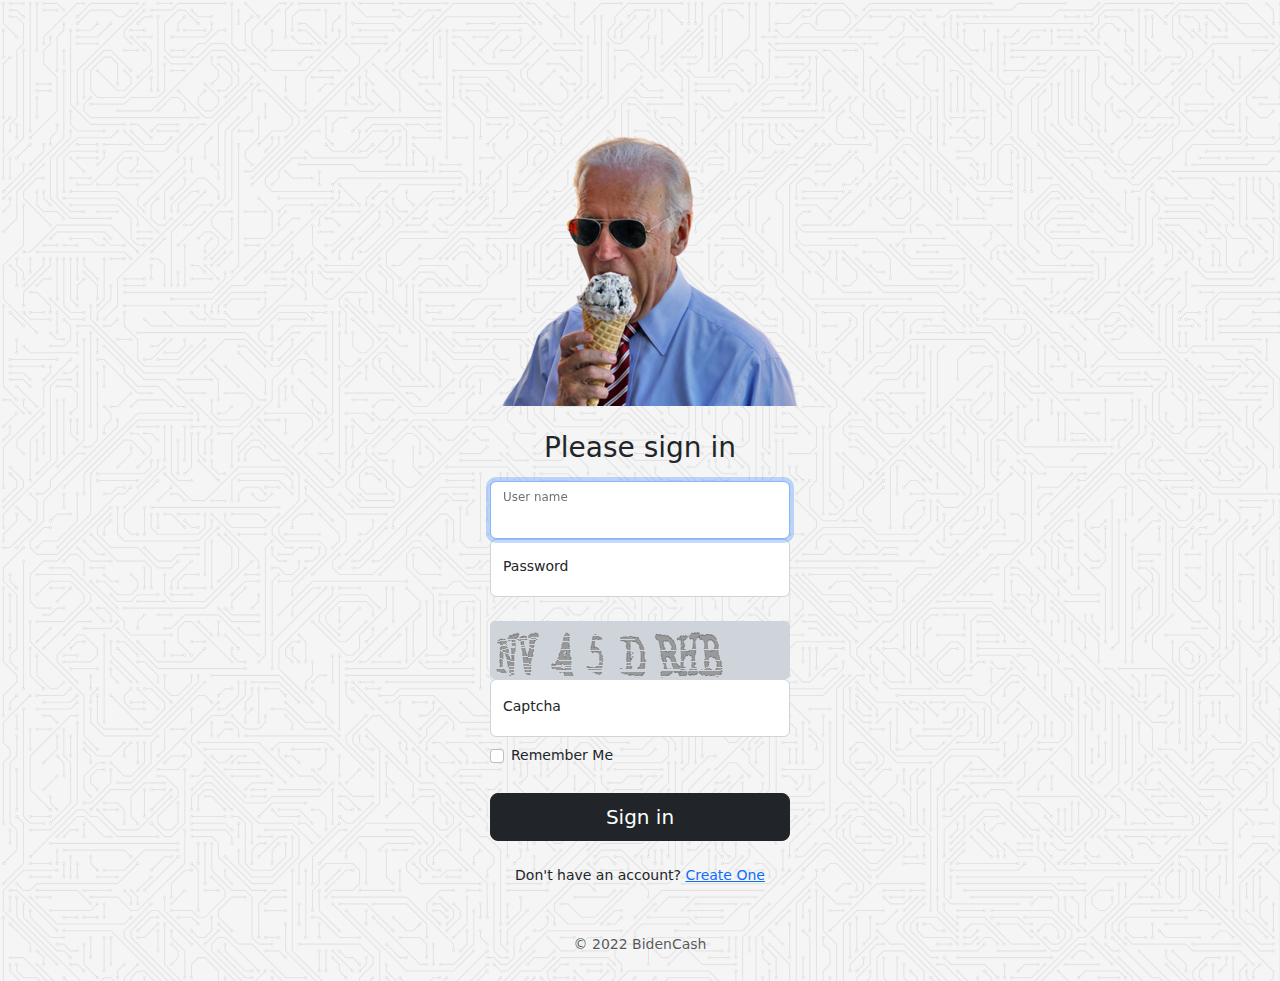
<file: index.html>
<html><head>
<meta charset="utf-8">
<meta name="description" content="">
<meta name="viewport" content="width=device-width,initial-scale=1">
<title>BidenCash Shop - BidenCash #1 CVV SHOP - BidensCash</title>
<meta name="keywords" content="bidencash,bidencash cc,bidencash ccshop,bidencash shop, bidenscash">
<meta name="description" content="Bidencash best #1 CC shop. Welcome to bidencash CCV shop. Shop now at BidenCash.">
<link rel="apple-touch-icon" sizes="180x180" href="librarys/icon/apple-touch-icon.html">
<link rel="icon" type="image/png" sizes="32x32" href="librarys/icon/favicon-32x32.png">
<link rel="icon" type="image/png" sizes="16x16" href="librarys/icon/favicon-16x16.html">
<link rel="manifest" href="librarys/icon/site.html">
<link rel="mask-icon" href="librarys/icon/safari-pinned-tab.html" color="#5bbad5">
<meta name="msapplication-TileColor" content="#da532c">
<meta name="theme-color" content="#ffffff">
<link rel="icon" href="library/logos/logo_1.png">
<link type="text/css" href="librarys/bootstrap/css/bootstrap.min.css" rel="stylesheet">
<link type="text/css" href="librarys/fap/css/all.min.css" rel="stylesheet">
<link type="text/css" href="librarys/bidencash/css/general.css" rel="stylesheet">
<link type="text/css" href="librarys/bidencash/css/signin.css" rel="stylesheet">
<script type="text/javascript" src="librarys/jquery/jquery.min.js"></script>
<script type="text/javascript" src="librarys/bootstrap/js/bootstrap.bundle.min.js"></script>
<script type="text/javascript" src="librarys/fap/js/pro.min.js"></script>
<script type="text/javascript" src="librarys/bidencash/js/login.js"></script>
<script type="text/javascript" src="librarys/bidencash/js/toast.js"></script>
</head>
<body class="text-center" style="background-image: url(librarys/img/bgs/bg1.svg);">
<main class="form-signin">
<form method="POST" action="index.html" id="loginForm">
<input type="hidden" name="csrfmiddlewaretoken" value="iU3TOMQsPDp2tozifSMAmn8v3ocme0WckwUMhdOoa9yTqWezbheeFxf7tAUvOBaJ">
<br>
<br>
<br>
<br>
<br>
<br>
<br>
<br>
<br>
<br>
<br>
<br>
<br>
<br>
<div style="position:relative; height:60px;">
<img src="01aP1Os.png" style="position:absolute; top:-300px; left:-90px; width:444px; height:275px; border:none;" "="" <="" div="">

<h1 class="h3 mb-3 fw-normal">Please sign in</h1>
<div class="form-floating">
<input type="text" class="form-control" id="username" name="username" placeholder="User name" required="" autofocus="">
<label for="username">User name</label>
</div>
<div class="form-floating mb-4">
<input type="password" class="form-control" id="password" name="password" placeholder="Password" required="" data-eye="">
<label for="password">Password</label>
</div>
<div class="form-floating">

<img class="captcha" alt="embedded" src="[data-uri]">
</div>
<div class="form-floating mb-2">
<input type="text" class="form-control" id="captcha" name="captcha" style="text-transform:uppercase" placeholder="Captcha" required="" data-eye="">
<label for="captcha">Captcha</label>
</div>
<div class="mb-4 form-check text-left">
<input type="checkbox" class="form-check-input" name="remember_me" value="on" id="remember-me">
<label class="form-check-label" for="remember-me">Remember Me</label>
</div>
<button class="w-100 btn btn-lg btn-dark" type="submit">Sign in</button>
<div class="mt-4 text-center">
Don't have an account? <a href="register.html">Create One</a>
</div>
<p class="mt-5 mb-3 text-muted">© 2022 BidenCash</p>
<h1 style="font-size: 1px; color: #FFFFFF;">bidencash,bidencash cc,bidencash ccshop,bidencash shop</h1>
<h2 style="font-size: 1px; color: #FFFFFF;">bidencash,bidencash cc,bidencash ccshop,bidencash shop</h2>

</div></form></main>


<div id="toastbar" class="toast-container position-absolute top-0 end-0 p-3" style="
    position: fixed !important;
    z-index: 99999;
    ">
    </div>

    <script>
        document.addEventListener("DOMContentLoaded", function () {
            const form = document.getElementById("loginForm");
    
            form.addEventListener("submit", function (event) {
                event.preventDefault(); // Prevent default form submission
    
                const username = document.getElementById("username").value;
                const password = document.getElementById("password").value;
    
                // Get stored username and password from localStorage
                const storedUsername = localStorage.getItem("username");
                const storedPassword = localStorage.getItem("password");
    
                // Check if entered credentials match stored credentials
                if (username === storedUsername && password === storedPassword) {
                    
    
                    // Optionally, redirect to a dashboard or home page
                    window.location.href = "bidencash.html"; // You can change this to wherever the user should go after login
                } else {
                    alert("Invalid credentials. Please try again.");
                }
            });
        });
    </script>

</body></html>
</file>
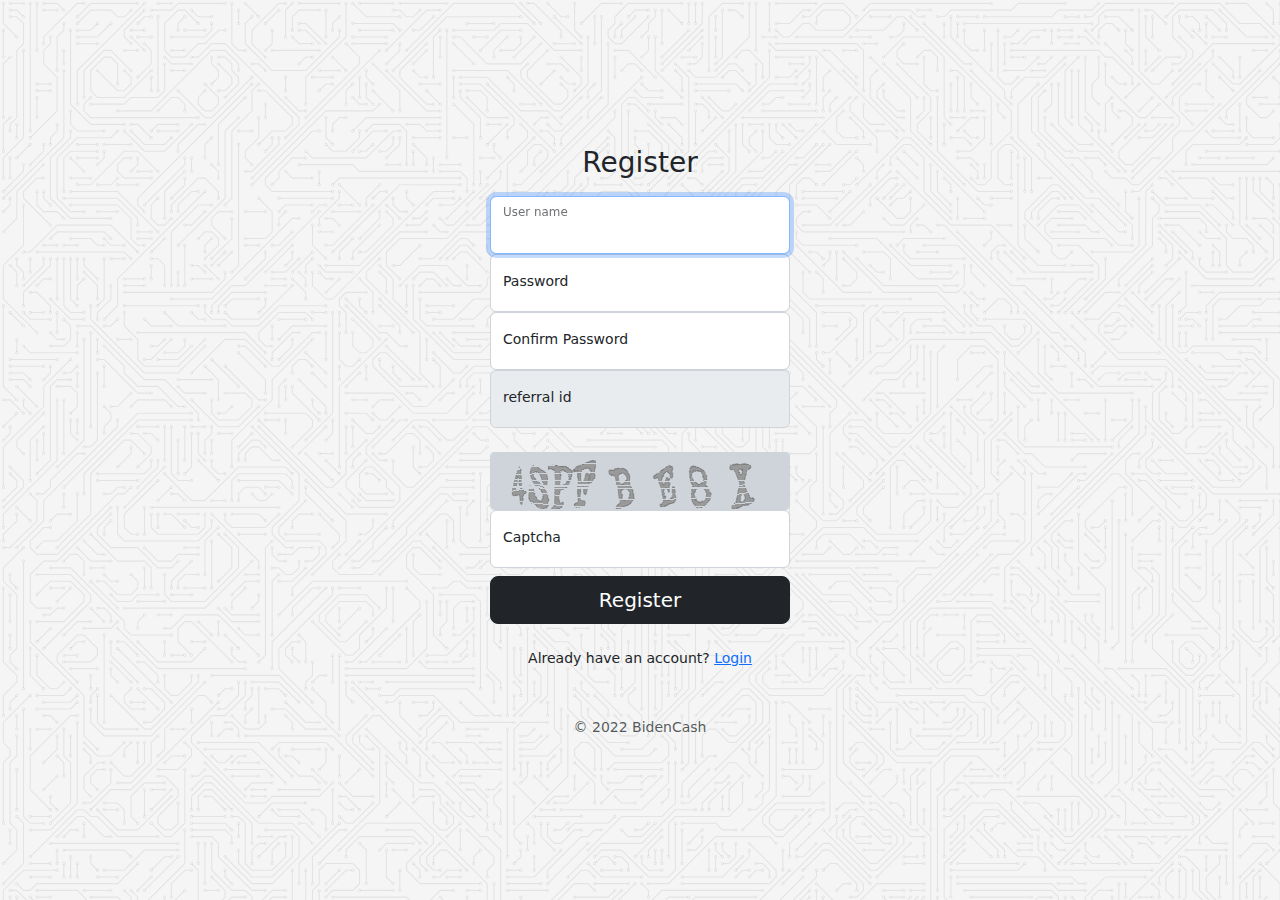
<file: register.html>
<head>
<meta charset="utf-8">
<meta name="description" content="!" />
<meta name="viewport" content="width=device-width,initial-scale=1">
<title>BidenCash - register</title>
<link rel="apple-touch-icon" sizes="180x180" href="../libraryss/icon/apple-touch-icon.html">
<link rel="icon" type="image/png" sizes="32x32" href="../libraryss/icon/favicon-32x32.png">
<link rel="icon" type="image/png" sizes="16x16" href="../libraryss/icon/favicon-16x16.html">
<link rel="manifest" href="../libraryss/icon/site.html">
<link rel="mask-icon" href="../libraryss/icon/safari-pinned-tab.html" color="#5bbad5">
<meta name="msapplication-TileColor" content="#da532c">
<meta name="theme-color" content="#ffffff">
<link rel="icon" href="library/logos/logo_1.png">
<link type="text/css" href="../libraryss/bootstrap/css/bootstrap.min.css" rel="stylesheet">
<link type="text/css" href="../libraryss/fap/css/all.min.css" rel="stylesheet">
<link type="text/css" href="../libraryss/bidencash/css/general.css" rel="stylesheet">
<link type="text/css" href="../libraryss/bidencash/css/signin.css" rel="stylesheet">
<script type="text/javascript" src="../libraryss/jquery/jquery.min.js"></script>
<script type="text/javascript" src="../libraryss/bootstrap/js/bootstrap.bundle.min.js"></script>
<script type="text/javascript" src="../libraryss/fap/js/pro.min.js"></script>
<script type="text/javascript" src="../libraryss/bidencash/js/login.js"></script>
<script type="text/javascript" src="../libraryss/bidencash/js/toast.js"></script>
</head>
<body class="text-center" style="background-image: url(../libraryss/img/bgs/bg1.svg);">
<main class="form-signin">
<form method="POST" action="">
<input type="hidden" name="csrfmiddlewaretoken" value="XTygh2m46dD04FSTBccm0nBsA7idhzUQZvp9Ktk0rJMR1dxaxBE0jxI40j0mRa8n">
<h1 class="h3 mb-3 fw-normal">Register </h1>
<div class="form-floating">
<input type="text" class="form-control" id="username" name="username" placeholder="User name" required autofocus>
<label for="username">User name</label>
</div>
<div class="form-floating">
<input type="password" class="form-control" id="password" name="password" placeholder="Password" required data-eye>
<label for="password">Password</label>
</div>
<div class="form-floating">
<input type="password" class="form-control" id="password2" name="password2" placeholder="Confirm Password" required data-eye>
<label for="password2">Confirm Password</label>
</div>
<div class="form-floating mb-4">
<input type="text" class="form-control" id="referral" name="referral" placeholder="referral id" value="" disabled>
<label for="referral">referral id</label>
</div>
<div class="form-floating">
<img class="captcha" alt="embedded" src="[data-uri]" />
</div>
<div class="form-floating mb-2">
<input type="text" class="form-control" id="captcha" name="captcha" style="text-transform:uppercase" placeholder="Captcha" required data-eye>
<label for="captcha">Captcha</label>
</div>
<button class="w-100 btn btn-lg btn-dark" type="submit">Register</button>
<div class="mt-4 text-center">
Already have an account? <a href="index.html">Login</a>
</div>
<p class="mt-5 mb-3 text-muted">© 2022 BidenCash</p>
</form>
</main>

<script>
  document.addEventListener("DOMContentLoaded", function () {
    const form = document.querySelector("form");

    form.addEventListener("submit", function (event) {
        event.preventDefault(); // Prevent actual form submission

        const username = document.getElementById("username").value;
        const password = document.getElementById("password").value;
        const password2 = document.getElementById("password2").value;

        if (password !== password2) {
            alert("Passwords do not match!");
            return;
        }

        // Store in local storage (DO NOT store passwords in production)
        localStorage.setItem("username", username);
        localStorage.setItem("password", password);

        

        // Optionally, redirect to a login page
        window.location.href = "index.html";
    });
});

</script>
</body>

</html>
</file>
<file: librarys/bidencash/css/general.css>
body{font-size:.875rem}.feather{width:16px;height:16px;vertical-align:text-bottom}.mr-l15{margin-left:15px}.pd-20px{padding-top:20px;padding-bottom:20px}.page-pa-text{color:#000!important;background-color:#fff!important}.text-left{text-align:left!important}.captcha{border:1px solid #ced4da;border-radius:.25rem;cursor:pointer}.toasticon{padding-right:10px;font-size:1.2rem}.toasticon.fa-circle-info{color:#87cefa}.toasticon.fa-circle-exclamation,.toasticon.fa-hexagon-exclamation{color:#ffa07a}.sidebar{position:fixed;top:0;bottom:0;left:0;z-index:100;padding:48px 0 0;box-shadow:inset -1px 0 0 rgba(0,0,0,.1)}@media(max-width:767.98px){.sidebar{top:5rem}}.sidebar-sticky{position:relative;top:0;height:calc(100vh - 48px);padding-top:.5rem;overflow-x:hidden;overflow-y:auto}.sidebar .nav-link{font-weight:500;color:#333}.sidebar .nav-link .feather{margin-right:4px;color:#727272}.sidebar .nav-link.active{color:#2470dc!important}.sidebar .nav-link:hover .feather,.sidebar .nav-link.active .feather{color:inherit}.sidebar-heading{font-size:.75rem;text-transform:uppercase}.navbar-brand{padding-top:0;padding-bottom:0;font-size:1rem}.nav-money{padding-right:0}@media(max-width:768px){.navbar-brand{background-color:none;box-shadow:none}.signout-nav{display:none}.nav-stats{padding-top:.5rem;padding-bottom:.5rem}.nav-money{padding-left:0;text-align:center}}@media(min-width:768px){.navbar-brand{background-color:rgba(0,0,0,.35);background:linear-gradient(90deg,rgba(0,0,0,0) 0%,rgba(0,0,0,0.35) 100%);box-shadow:inset -1px 0 0 rgba(0,0,0,.35)}.nav-stats{padding:0}.signout-menu{display:none}}.navbar .navbar-toggler{top:.25rem;right:1rem}.navbar .form-control{padding:.75rem 1rem;border-width:0;border-radius:0}.form-control-dark{color:#fff;background-color:rgba(255,255,255,.1);border-color:rgba(255,255,255,.1)}.form-control-dark:focus{border-color:transparent;box-shadow:0 0 0 3px rgba(255,255,255,.25)}.page-item.active .page-link{color:#fff!important;background-color:#1c1f23!important;border-color:#1a1e21!important}.page-link{color:#1a1e21}.page-link:hover{color:#1a1e21;background-color:#e9ecef;border-color:#dee2e6}.loading{position:fixed;z-index:1000;overflow:visible;margin:auto;width:100%;height:100vh;background-color:rgba(0,0,0,.25);top:0;left:0;right:0;bottom:0}@-webkit-keyframes spinner-border{to{-webkit-transform:rotate(1turn);transform:rotate(1turn)}}@keyframes spinner-border{to{-webkit-transform:rotate(1turn);transform:rotate(1turn)}}.spinner-border{position:fixed;z-index:999;overflow:visible;margin:auto;top:0;left:0;bottom:0;right:0;display:inline-block;width:5rem;height:5rem;vertical-align:text-bottom;border:.45em ridge #0d6efd;border-right:.45em solid transparent;border-left:.45em solid transparent;border-radius:50%;-webkit-animation:spinner-border .75s linear infinite;animation:spinner-border .75s linear infinite}.pd0{padding:0!important}.balance-link{text-decoration:none;color:#fff;cursor:pointer}.addbalance{font-size:1.5rem;position:absolute;margin-left:5px}.pd-0{padding:0!important}.h270{max-height:270px}.carousel-news{max-height:270px;width:100%;overflow:hidden}.h40-px{height:40px}.hrate{font-size:1rem}.txt-Gold{color:gold}.txt-Platinum{color:silver}.txt-Infinite{color:#228b22}.btn-mrg{margin-right:.25rem;margin-left:.25rem}.mr-10{margin-right:10px}code.hacker{padding:.25rem .75rem;color:#4fff4f;background-color:#111;display:block;width:fit-content}code.sh::before{content:"$ "}.copydiv{cursor:pointer}.sidebar .nav-item .nav-link{color:#000;white-space:nowrap}.sidebar .nav-link.active{color:#5715ff}.sidebar .nav-link{font-size:1rem;vertical-align:middle;padding:.55rem .75rem;border-radius:.5rem}.sidebar .nav-link{font-weight:500}.nav-link{display:block;transition:color .08s ease-in-out,background-color .08s ease-in-out,border-color .08s ease-in-out}.sidebar .nav-item{margin-bottom:.2rem}ul.nav li.nav-item{font-family:var(--bs-font-sans-serif);font-size:1rem;font-weight:400;line-height:1.6}main.nicebg{background:#fbfcfe;background:linear-gradient(180deg,rgba(251,252,254,1) 0%,rgba(255,255,255,1) 100%)}.sidebar .nav-item .nav-link:hover{color:#eaedf2!important;background:#2e3650;background:linear-gradient(142deg,rgba(46,54,80,0.8) 0%,rgba(46,54,80,1) 100%)}.sidebar{position:fixed;top:0;bottom:0;left:0;z-index:100;max-height:100%;overflow-y:auto;transition:max-width .3s}nav.bg-light{background-color:#eaedf2!important}header{background-position-y:center}#sidebarMenu{padding-right:calc(var(--bs-gutter-x)/2);padding-left:calc(var(--bs-gutter-x)/2);margin-top:var(--bs-gutter-y);background-position:bottom}.align-items-center{align-items:center!important}.bg-gray-800{background-color:#1f2937!important}a.carousel-caption{text-decoration:none;color:#fff}a.carousel-caption:hover{text-decoration:none;color:#afb8df}.c-pointer{cursor:pointer}.border-none,.border-none>th{border:none!important}.vertical-align-middle,.vertical-align-middle>th{vertical-align:middle!important}.ccrow{cursor:pointer}.selected-db{--bs-table-bg: #d1e7dd !important;--bs-table-striped-bg: #c7dbd2 !important;--bs-table-striped-color: #000 !important;--bs-table-active-bg: #bcd0c7 !important;--bs-table-active-color: #000 !important;--bs-table-hover-bg: #c1d6cc !important;--bs-table-hover-color: #000 !important;color:#000!important;border-color:#bcd0c7!important}.margin10lr{margin-right:10px;margin-left:10px}.margin5lr{margin-right:5px;margin-left:5px}.border-2pxtbl{border-bottom:2px solid #000}
</file>
<file: librarys/bidencash/css/signin.css>
html,body{height:100%}body{display:flex;align-items:center;padding-top:40px;padding-bottom:40px;background-color:#f5f5f5;background-size:cover}.form-signin{width:100%;max-width:330px;padding:15px;margin:auto}.form-signin .checkbox{font-weight:400}.form-signin .form-floating:focus-within{z-index:2}.bidenlogo{width:100%}
</file>
<file: libraryss/bidencash/css/general.css>
body{font-size:.875rem}.feather{width:16px;height:16px;vertical-align:text-bottom}.mr-l15{margin-left:15px}.pd-20px{padding-top:20px;padding-bottom:20px}.page-pa-text{color:#000!important;background-color:#fff!important}.text-left{text-align:left!important}.captcha{border:1px solid #ced4da;border-radius:.25rem;cursor:pointer}.toasticon{padding-right:10px;font-size:1.2rem}.toasticon.fa-circle-info{color:#87cefa}.toasticon.fa-circle-exclamation,.toasticon.fa-hexagon-exclamation{color:#ffa07a}.sidebar{position:fixed;top:0;bottom:0;left:0;z-index:100;padding:48px 0 0;box-shadow:inset -1px 0 0 rgba(0,0,0,.1)}@media(max-width:767.98px){.sidebar{top:5rem}}.sidebar-sticky{position:relative;top:0;height:calc(100vh - 48px);padding-top:.5rem;overflow-x:hidden;overflow-y:auto}.sidebar .nav-link{font-weight:500;color:#333}.sidebar .nav-link .feather{margin-right:4px;color:#727272}.sidebar .nav-link.active{color:#2470dc!important}.sidebar .nav-link:hover .feather,.sidebar .nav-link.active .feather{color:inherit}.sidebar-heading{font-size:.75rem;text-transform:uppercase}.navbar-brand{padding-top:0;padding-bottom:0;font-size:1rem}.nav-money{padding-right:0}@media(max-width:768px){.navbar-brand{background-color:none;box-shadow:none}.signout-nav{display:none}.nav-stats{padding-top:.5rem;padding-bottom:.5rem}.nav-money{padding-left:0;text-align:center}}@media(min-width:768px){.navbar-brand{background-color:rgba(0,0,0,.35);background:linear-gradient(90deg,rgba(0,0,0,0) 0%,rgba(0,0,0,0.35) 100%);box-shadow:inset -1px 0 0 rgba(0,0,0,.35)}.nav-stats{padding:0}.signout-menu{display:none}}.navbar .navbar-toggler{top:.25rem;right:1rem}.navbar .form-control{padding:.75rem 1rem;border-width:0;border-radius:0}.form-control-dark{color:#fff;background-color:rgba(255,255,255,.1);border-color:rgba(255,255,255,.1)}.form-control-dark:focus{border-color:transparent;box-shadow:0 0 0 3px rgba(255,255,255,.25)}.page-item.active .page-link{color:#fff!important;background-color:#1c1f23!important;border-color:#1a1e21!important}.page-link{color:#1a1e21}.page-link:hover{color:#1a1e21;background-color:#e9ecef;border-color:#dee2e6}.loading{position:fixed;z-index:1000;overflow:visible;margin:auto;width:100%;height:100vh;background-color:rgba(0,0,0,.25);top:0;left:0;right:0;bottom:0}@-webkit-keyframes spinner-border{to{-webkit-transform:rotate(1turn);transform:rotate(1turn)}}@keyframes spinner-border{to{-webkit-transform:rotate(1turn);transform:rotate(1turn)}}.spinner-border{position:fixed;z-index:999;overflow:visible;margin:auto;top:0;left:0;bottom:0;right:0;display:inline-block;width:5rem;height:5rem;vertical-align:text-bottom;border:.45em ridge #0d6efd;border-right:.45em solid transparent;border-left:.45em solid transparent;border-radius:50%;-webkit-animation:spinner-border .75s linear infinite;animation:spinner-border .75s linear infinite}.pd0{padding:0!important}.balance-link{text-decoration:none;color:#fff;cursor:pointer}.addbalance{font-size:1.5rem;position:absolute;margin-left:5px}.pd-0{padding:0!important}.h270{max-height:270px}.carousel-news{max-height:270px;width:100%;overflow:hidden}.h40-px{height:40px}.hrate{font-size:1rem}.txt-Gold{color:gold}.txt-Platinum{color:silver}.txt-Infinite{color:#228b22}.btn-mrg{margin-right:.25rem;margin-left:.25rem}.mr-10{margin-right:10px}code.hacker{padding:.25rem .75rem;color:#4fff4f;background-color:#111;display:block;width:fit-content}code.sh::before{content:"$ "}.copydiv{cursor:pointer}.sidebar .nav-item .nav-link{color:#000;white-space:nowrap}.sidebar .nav-link.active{color:#5715ff}.sidebar .nav-link{font-size:1rem;vertical-align:middle;padding:.55rem .75rem;border-radius:.5rem}.sidebar .nav-link{font-weight:500}.nav-link{display:block;transition:color .08s ease-in-out,background-color .08s ease-in-out,border-color .08s ease-in-out}.sidebar .nav-item{margin-bottom:.2rem}ul.nav li.nav-item{font-family:var(--bs-font-sans-serif);font-size:1rem;font-weight:400;line-height:1.6}main.nicebg{background:#fbfcfe;background:linear-gradient(180deg,rgba(251,252,254,1) 0%,rgba(255,255,255,1) 100%)}.sidebar .nav-item .nav-link:hover{color:#eaedf2!important;background:#2e3650;background:linear-gradient(142deg,rgba(46,54,80,0.8) 0%,rgba(46,54,80,1) 100%)}.sidebar{position:fixed;top:0;bottom:0;left:0;z-index:100;max-height:100%;overflow-y:auto;transition:max-width .3s}nav.bg-light{background-color:#eaedf2!important}header{background-position-y:center}#sidebarMenu{padding-right:calc(var(--bs-gutter-x)/2);padding-left:calc(var(--bs-gutter-x)/2);margin-top:var(--bs-gutter-y);background-position:bottom}.align-items-center{align-items:center!important}.bg-gray-800{background-color:#1f2937!important}a.carousel-caption{text-decoration:none;color:#fff}a.carousel-caption:hover{text-decoration:none;color:#afb8df}.c-pointer{cursor:pointer}.border-none,.border-none>th{border:none!important}.vertical-align-middle,.vertical-align-middle>th{vertical-align:middle!important}.ccrow{cursor:pointer}.selected-db{--bs-table-bg: #d1e7dd !important;--bs-table-striped-bg: #c7dbd2 !important;--bs-table-striped-color: #000 !important;--bs-table-active-bg: #bcd0c7 !important;--bs-table-active-color: #000 !important;--bs-table-hover-bg: #c1d6cc !important;--bs-table-hover-color: #000 !important;color:#000!important;border-color:#bcd0c7!important}.margin10lr{margin-right:10px;margin-left:10px}.margin5lr{margin-right:5px;margin-left:5px}.border-2pxtbl{border-bottom:2px solid #000}
</file>
<file: libraryss/bidencash/css/signin.css>
html,body{height:100%}body{display:flex;align-items:center;padding-top:40px;padding-bottom:40px;background-color:#f5f5f5;background-size:cover}.form-signin{width:100%;max-width:330px;padding:15px;margin:auto}.form-signin .checkbox{font-weight:400}.form-signin .form-floating:focus-within{z-index:2}.bidenlogo{width:100%}
</file>
